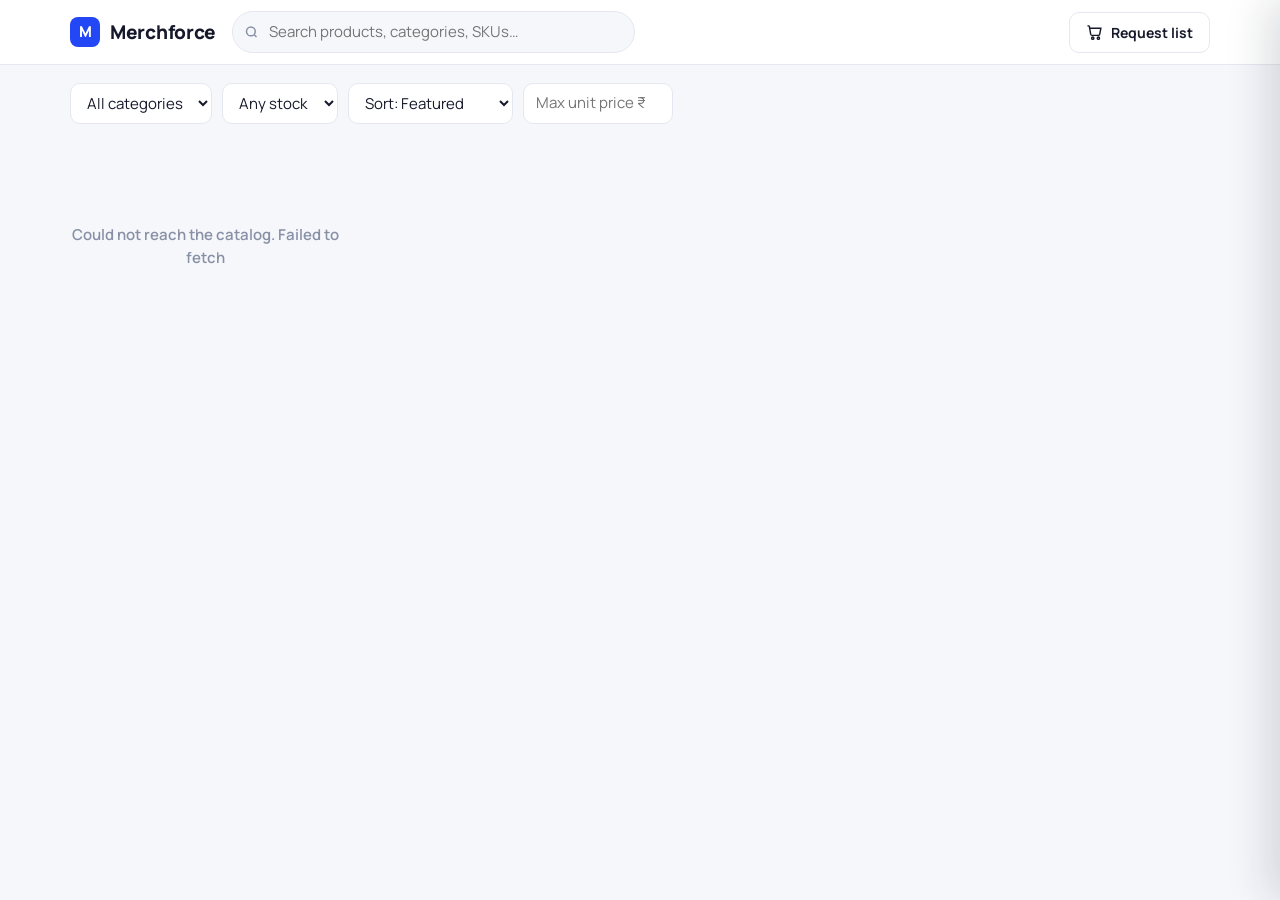
<file: index.html>
<!DOCTYPE html>
<html lang="en">
<head>
<meta charset="UTF-8">
<meta name="viewport" content="width=device-width, initial-scale=1.0">
<title>Merchforce — Bulk merchandise, direct from stock</title>
<meta name="description" content="Browse in-stock branded merchandise, check quantity pricing, and raise a bulk request in minutes.">
<link rel="preconnect" href="https://fonts.googleapis.com">
<link rel="preconnect" href="https://fonts.gstatic.com" crossorigin>
<link href="https://fonts.googleapis.com/css2?family=Manrope:wght@500;600;700;800&display=swap" rel="stylesheet">
<link rel="stylesheet" href="assets/css/style.css?v=18">
<link rel="icon" href="data:image/svg+xml,<svg xmlns='http://www.w3.org/2000/svg' viewBox='0 0 100 100'><rect width='100' height='100' rx='22' fill='%232447f5'/><text x='50' y='68' font-size='55' font-family='sans-serif' font-weight='800' fill='white' text-anchor='middle'>M</text></svg>">
</head>
<body>

<header class="hdr">
  <div class="wrap hdr-in">
    <a class="logo" href="./">
      <span class="mark">M</span> <span id="siteName">Merchforce</span>
    </a>
    <div class="search">
      <svg width="15" height="15" viewBox="0 0 24 24" fill="none" stroke="currentColor" stroke-width="2.4"><circle cx="11" cy="11" r="7"/><path d="m20 20-3.5-3.5"/></svg>
      <input id="q" type="search" placeholder="Search products, categories, SKUs…" autocomplete="off">
    </div>
    <div class="hdr-spacer"></div>
    <button class="btn cart-btn" id="cartBtn">
      <svg width="17" height="17" viewBox="0 0 24 24" fill="none" stroke="currentColor" stroke-width="2"><path d="M6 6h15l-1.7 8.5a2 2 0 0 1-2 1.5H8.6a2 2 0 0 1-2-1.6L4.7 3.4A1 1 0 0 0 3.7 2.6H2"/><circle cx="9.5" cy="20" r="1.6"/><circle cx="17.5" cy="20" r="1.6"/></svg>
      Request list <span class="cart-count" id="cartCount"></span>
    </button>
  </div>
</header>

<nav class="brandbar" id="brandbar" hidden>
  <div class="wrap brandbar-in" id="brandChips"></div>
</nav>

<main class="wrap">
  <div class="filters" id="filters">
    <select id="fCat"><option value="">All categories</option></select>
    <select id="fSub" hidden><option value="">All subcategories</option></select>
    <select id="fStock">
      <option value="">Any stock</option>
      <option value="in">In stock</option>
      <option value="low">Low stock</option>
    </select>
    <select id="fSort">
      <option value="">Sort: Featured</option>
      <option value="price-asc">Price: low to high</option>
      <option value="price-desc">Price: high to low</option>
      <option value="moq-asc">MOQ: low to high</option>
      <option value="name">Name A–Z</option>
    </select>
    <input id="fBudget" type="number" min="0" placeholder="Max unit price ₹" style="width:150px">
    <span class="count" id="resCount"></span>
  </div>
  <div class="chip-row" id="activeChips"></div>
  <div id="grid" class="grid"><div class="spin"></div></div>
  <div id="pager" class="pager" hidden></div>
</main>

<!-- product modal -->
<div class="overlay" id="pOverlay" hidden>
  <div class="modal" role="dialog" aria-modal="true">
    <button class="close" id="pClose" aria-label="Close">✕</button>
    <div class="pd" id="pBody"></div>
  </div>
</div>

<!-- cart drawer -->
<div class="drawer" id="drawer">
  <div class="d-hd">
    <h3>Request list</h3>
    <button class="btn ghost small" id="dClose">✕</button>
  </div>
  <div class="d-body" id="dBody"></div>
  <div class="d-ft" id="dFoot"></div>
</div>

<!-- gated-mode login -->
<div class="overlay" id="loginOverlay" hidden>
  <div class="modal" style="max-width:400px">
    <div style="padding:30px">
      <div class="logo" style="margin-bottom:14px"><span class="mark">M</span> <span id="siteName2">Merchforce</span></div>
      <h2 style="margin:0 0 4px">Sign in</h2>
      <p style="color:var(--ink-3);margin:0 0 18px;font-size:14px">This catalog is available to approved buyers.</p>
      <div class="field"><label>Email</label><input id="lEmail" type="email" autocomplete="username"></div>
      <div class="field"><label>Password</label><input id="lPass" type="password" autocomplete="current-password"></div>
      <div class="form-err" id="lErr"></div>
      <button class="btn primary" id="lGo" style="width:100%;justify-content:center">Sign in</button>
    </div>
  </div>
</div>

<div class="toast" id="toast" hidden></div>

<script src="assets/js/app.js?v=18"></script>
</body>
</html>
</file>
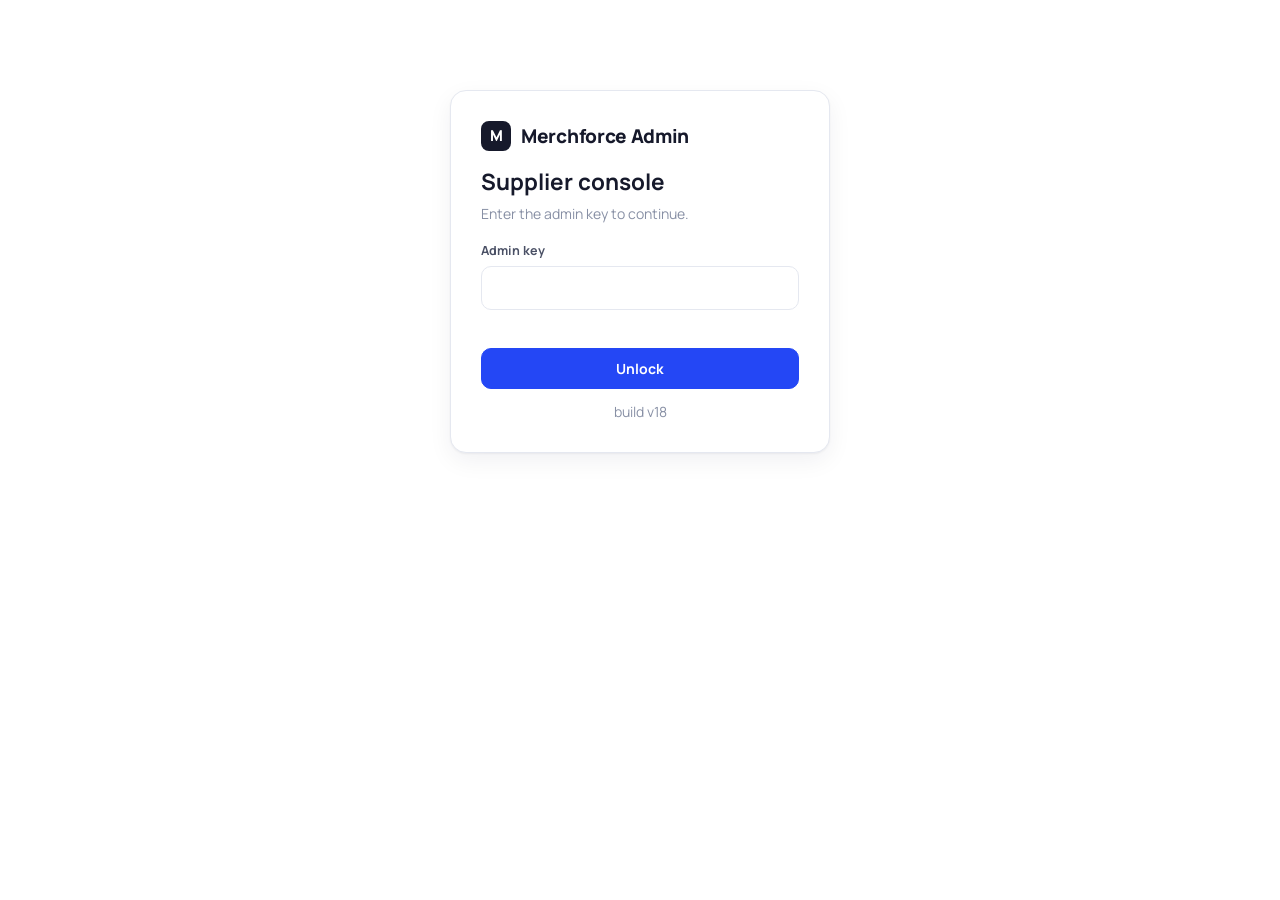
<file: admin.html>
<!DOCTYPE html>
<html lang="en">
<head>
<meta charset="UTF-8">
<meta name="viewport" content="width=device-width, initial-scale=1.0">
<title>Merchforce Admin</title>
<meta name="robots" content="noindex,nofollow">
<link rel="preconnect" href="https://fonts.googleapis.com">
<link rel="preconnect" href="https://fonts.gstatic.com" crossorigin>
<link href="https://fonts.googleapis.com/css2?family=Manrope:wght@400;500;600;700;800&display=swap" rel="stylesheet">
<link rel="stylesheet" href="assets/css/style.css?v=18">
<link rel="icon" href="data:image/svg+xml,<svg xmlns='http://www.w3.org/2000/svg' viewBox='0 0 100 100'><rect width='100' height='100' rx='22' fill='%2316192b'/><text x='50' y='68' font-size='55' font-family='sans-serif' font-weight='800' fill='white' text-anchor='middle'>M</text></svg>">
<style>body { background: #fff; }</style>
</head>
<body>

<!-- lock screen -->
<div id="lock">
  <div class="lockbox">
    <div class="logo" style="margin-bottom:14px"><span class="mark" style="background:var(--ink)">M</span> Merchforce Admin</div>
    <h2>Supplier console</h2>
    <p>Enter the admin key to continue.</p>
    <div class="field"><label>Admin key</label><input id="adminKey" type="password" autocomplete="current-password"></div>
    <div class="form-err" id="lockErr"></div>
    <button class="btn primary" id="unlockBtn" style="width:100%;justify-content:center">Unlock</button>
    <p class="note" style="margin:12px 0 0;text-align:center">build <span id="buildTag">—</span></p>
  </div>
</div>

<!-- console -->
<div id="console" hidden>
  <div class="wrap">
    <div class="page-head row-between">
      <div>
        <h1>Merchforce Admin</h1>
        <div class="sub">Supplier console · CompanyStore.IO platform</div>
      </div>
      <div style="display:flex;gap:10px">
        <a class="btn small" href="./" target="_blank">View storefront ↗</a>
        <button class="btn small" id="lockNow">Lock</button>
      </div>
    </div>
    <nav class="chips" id="tabs">
      <button class="chip on" data-t="requests">Orders</button>
      <button class="chip" data-t="catalog">Catalog</button>
      <button class="chip" data-t="brands">Brands</button>
      <button class="chip" data-t="users">Users</button>
      <button class="chip" data-t="analytics">Analytics</button>
      <button class="chip" data-t="settings">Settings</button>
    </nav>
    <section class="panel" id="p-requests"><div class="spin"></div></section>
    <section class="panel" id="p-catalog" hidden></section>
    <section class="panel" id="p-brands" hidden></section>
    <section class="panel" id="p-users" hidden></section>
    <section class="panel" id="p-analytics" hidden></section>
    <section class="panel" id="p-settings" hidden></section>
  </div>
</div>

<!-- right-hand edit drawer -->
<div class="rdrawer" id="mOverlay" hidden>
  <div class="rdrawer-inner">
    <div style="display:flex;justify-content:flex-end"><button class="btn ghost small" id="mClose">✕ Close</button></div>
    <div id="mBody"></div>
  </div>
</div>

<div class="toast" id="toast" hidden></div>

<script src="assets/js/admin.js?v=18"></script>
</body>
</html>
</file>
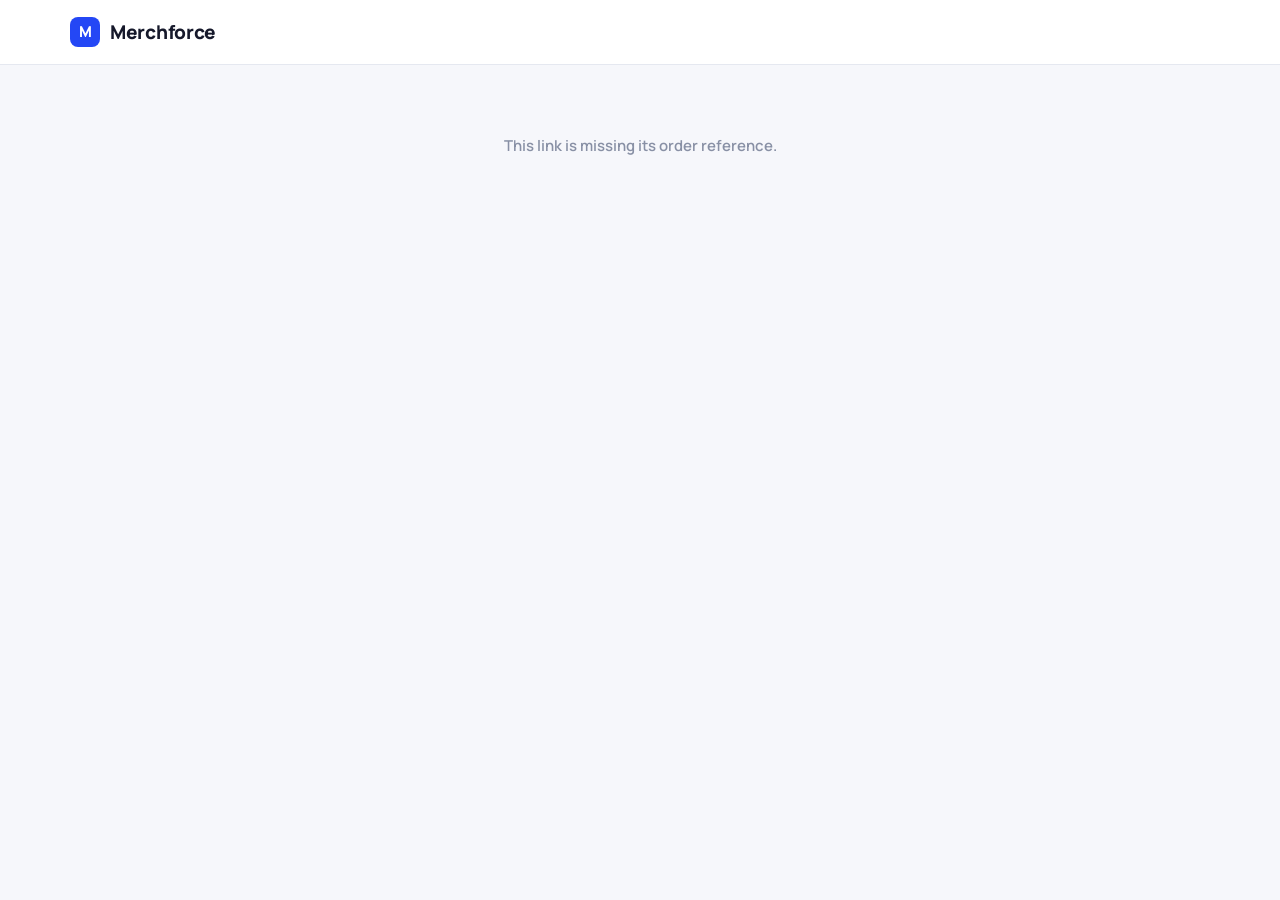
<file: order.html>
<!DOCTYPE html>
<html lang="en">
<head>
<meta charset="UTF-8">
<meta name="viewport" content="width=device-width, initial-scale=1.0">
<title>Your order</title>
<meta name="robots" content="noindex">
<link rel="preconnect" href="https://fonts.googleapis.com">
<link rel="preconnect" href="https://fonts.gstatic.com" crossorigin>
<link href="https://fonts.googleapis.com/css2?family=Manrope:wght@500;600;700;800&display=swap" rel="stylesheet">
<link rel="stylesheet" href="assets/css/style.css?v=18">
<link rel="icon" href="data:image/svg+xml,<svg xmlns='http://www.w3.org/2000/svg' viewBox='0 0 100 100'><rect width='100' height='100' rx='22' fill='%232447f5'/><text x='50' y='68' font-size='55' font-family='sans-serif' font-weight='800' fill='white' text-anchor='middle'>M</text></svg>">
</head>
<body>
<header class="hdr">
  <div class="wrap hdr-in">
    <a class="logo" href="./"><span class="mark">M</span> <span id="siteName">Merchforce</span></a>
  </div>
</header>
<main class="wrap" id="main"><div class="spin"></div></main>
<div class="toast" id="toast" hidden></div>
<script src="assets/js/order.js?v=18"></script>
</body>
</html>
</file>
<file: assets/css/style.css>
/* Merchforce — shared styles (storefront + admin) */
:root {
  --ink: #16192b;
  --ink-2: #4a5065;
  --ink-3: #8890a5;
  --line: #e5e8f0;
  --bg: #f6f7fb;
  --card: #ffffff;
  --accent: #2447f5;
  --accent-ink: #ffffff;
  --accent-soft: #eef1ff;
  --ok: #0f8a4d;
  --ok-soft: #e6f6ee;
  --warn: #b97800;
  --warn-soft: #fdf3df;
  --bad: #c93a3a;
  --bad-soft: #fdecec;
  --radius: 12px;
  --shadow: 0 1px 2px rgba(22, 25, 43, .05), 0 8px 24px rgba(22, 25, 43, .06);
}

* { box-sizing: border-box; }
[hidden] { display: none !important; }
html { -webkit-text-size-adjust: 100%; }
body {
  margin: 0;
  font-family: 'Manrope', -apple-system, 'Segoe UI', Roboto, sans-serif;
  background: var(--bg);
  color: var(--ink);
  font-size: 15px;
  line-height: 1.5;
}
button { font: inherit; cursor: pointer; }
input, select, textarea { font: inherit; color: var(--ink); }
img { max-width: 100%; }
a { color: var(--accent); text-decoration: none; }

.wrap { max-width: 1180px; margin: 0 auto; padding: 0 20px; }

/* ---------- header ---------- */
.hdr {
  position: sticky; top: 0; z-index: 40;
  background: var(--card); border-bottom: 1px solid var(--line);
}
.hdr-in { display: flex; align-items: center; gap: 16px; height: 64px; }
.logo { display: flex; align-items: center; gap: 10px; font-weight: 800; font-size: 19px; letter-spacing: -.3px; color: var(--ink); white-space: nowrap; }
.logo .mark {
  width: 30px; height: 30px; border-radius: 8px; background: var(--accent);
  color: #fff; display: grid; place-items: center; font-size: 15px; font-weight: 800;
}
.logo small { font-weight: 600; color: var(--ink-3); font-size: 12px; margin-left: 2px; }
.search { flex: 1; max-width: 460px; position: relative; }
.search input {
  width: 100%; padding: 9px 14px 9px 36px; border: 1px solid var(--line);
  border-radius: 999px; background: var(--bg); outline: none;
}
.search input:focus { border-color: var(--accent); background: #fff; }
.search svg { position: absolute; left: 12px; top: 50%; transform: translateY(-50%); color: var(--ink-3); }
.hdr-spacer { flex: 1; }

.btn {
  display: inline-flex; align-items: center; gap: 8px; border: 1px solid var(--line);
  background: var(--card); color: var(--ink); padding: 9px 16px; border-radius: 10px;
  font-weight: 700; font-size: 14px;
}
.btn:hover { border-color: #c9cede; }
.btn.primary { background: var(--accent); border-color: var(--accent); color: var(--accent-ink); }
.btn.primary:hover { filter: brightness(1.08); }
.btn.ghost { border-color: transparent; background: transparent; }
.btn.small { padding: 6px 12px; font-size: 13px; border-radius: 8px; }
.btn.danger { color: var(--bad); border-color: #f0caca; }
.btn:disabled { opacity: .5; cursor: default; }

.cart-btn { position: relative; }
.cart-count {
  position: absolute; top: -6px; right: -6px; min-width: 20px; height: 20px;
  border-radius: 999px; background: var(--accent); color: #fff; font-size: 11px;
  font-weight: 800; display: grid; place-items: center; padding: 0 5px;
}
.cart-count:empty { display: none; }

/* ---------- brand bar ---------- */
.brandbar { background: var(--card); border-bottom: 1px solid var(--line); }
.brandbar-in { display: flex; gap: 10px; overflow-x: auto; padding: 14px 0; scrollbar-width: none; }
.brandbar-in::-webkit-scrollbar { display: none; }
.brand-chip {
  display: flex; align-items: center; gap: 9px; padding: 8px 16px 8px 9px;
  border: 1.5px solid var(--line); border-radius: 999px; background: var(--card);
  font-weight: 700; font-size: 14px; white-space: nowrap; color: var(--ink-2);
}
.brand-chip img, .brand-chip .brand-dot {
  width: 26px; height: 26px; border-radius: 999px; object-fit: cover;
  background: var(--accent-soft); color: var(--accent); font-size: 12px; font-weight: 800;
  display: grid; place-items: center;
}
.brand-chip.on { border-color: var(--accent); background: var(--accent-soft); color: var(--accent); }
/* Logo chips: show the whole mark, never a cropped circle. */
.brand-chip.has-logo { padding: 5px 18px; }
.brand-chip.has-logo img {
  width: auto; height: 34px; max-width: 132px; border-radius: 0;
  object-fit: contain; background: transparent; display: block;
}
/* Brand list thumbnail (admin) — show the whole mark, not a cropped disc */
.brand-thumb {
  width: 64px; height: 36px; border-radius: 8px; background: #fff;
  border: 1px solid var(--line); display: grid; place-items: center; overflow: hidden;
}
.brand-thumb img { max-width: 100%; max-height: 100%; object-fit: contain; }
.brand-thumb.no-logo {
  background: var(--accent-soft); color: var(--accent); font-weight: 800; border-style: dashed;
}

/* Brand logo picker (admin) */
.logo-picker {
  display: flex; align-items: center; gap: 14px; padding: 12px;
  border: 1px solid var(--line); border-radius: 12px; background: var(--card);
}
.logo-picker-side { flex: 1; min-width: 0; }
.logo-prev {
  flex: none; width: 132px; height: 64px; border-radius: 8px;
  display: grid; place-items: center; overflow: hidden; background: #fff;
  border: 1px solid var(--line);
}
.logo-prev.no-logo { background: var(--accent-soft); border-style: dashed; }
.logo-prev img { max-width: 100%; max-height: 100%; object-fit: contain; }
.logo-none { font-size: 12px; font-weight: 800; color: var(--accent); }
.logo-name { margin-top: 8px; overflow-wrap: anywhere; }

.sr-only {
  position: absolute; width: 1px; height: 1px; padding: 0; margin: -1px;
  overflow: hidden; clip: rect(0 0 0 0); white-space: nowrap; border: 0;
}

/* ---------- filters ---------- */
.filters { display: flex; flex-wrap: wrap; gap: 10px; align-items: center; padding: 18px 0 6px; }
.filters select, .filters input[type="number"] {
  padding: 8px 12px; border: 1px solid var(--line); border-radius: 10px; background: var(--card); outline: none;
}
.filters .count { margin-left: auto; color: var(--ink-3); font-size: 13px; font-weight: 600; }
.chip-row { display: flex; flex-wrap: wrap; gap: 8px; padding: 6px 0 0; }
.fchip {
  padding: 5px 12px; border-radius: 999px; background: var(--accent-soft);
  color: var(--accent); font-size: 13px; font-weight: 700; border: none;
}
.fchip::after { content: ' ×'; }

/* ---------- product grid ---------- */
.grid {
  display: grid; grid-template-columns: repeat(auto-fill, minmax(240px, 1fr));
  gap: 18px; padding: 18px 0 48px;
}
.card {
  background: var(--card); border: 1px solid var(--line); border-radius: var(--radius);
  overflow: hidden; cursor: pointer; transition: box-shadow .15s, transform .15s;
  display: flex; flex-direction: column;
}
.card:hover { box-shadow: var(--shadow); transform: translateY(-2px); }
.card .ph {
  aspect-ratio: 4/3; background: linear-gradient(135deg, #eef0f7, #e3e7f2);
  display: grid; place-items: center; color: var(--ink-3); font-weight: 800; font-size: 26px;
  position: relative; overflow: hidden;
}
.card .ph img { position: absolute; inset: 0; width: 100%; height: 100%; object-fit: contain; background: #fff; padding: 8px; }
.card .body { padding: 13px 15px 15px; display: flex; flex-direction: column; gap: 5px; flex: 1; }
.card .brand { font-size: 12px; font-weight: 700; color: var(--ink-3); text-transform: uppercase; letter-spacing: .4px; }
.card .name { font-weight: 800; font-size: 15px; line-height: 1.3; }
.card .meta { display: flex; align-items: center; gap: 8px; margin-top: auto; padding-top: 8px; }
.card .price { font-weight: 800; font-size: 15px; }
.card .price small { color: var(--ink-3); font-weight: 600; }
.mrp { text-decoration: line-through; color: var(--ink-3); font-weight: 600; }
.mrp-line { display: flex; gap: 10px; align-items: center; margin: 8px 0 2px; font-size: 14px; }
.mrp-line .mrp { font-size: 15px; }
.mrp-line .save { background: var(--ok-soft); color: var(--ok); font-size: 12px; font-weight: 800; padding: 3px 10px; border-radius: 999px; }
.card .moq { font-size: 12px; color: var(--ink-3); font-weight: 600; margin-left: auto; }

.badge { font-size: 11px; font-weight: 800; padding: 3px 9px; border-radius: 999px; letter-spacing: .2px; }
.badge.in  { background: var(--ok-soft); color: var(--ok); }
.badge.low { background: var(--warn-soft); color: var(--warn); }
.badge.out { background: var(--bad-soft); color: var(--bad); }

.empty { text-align: center; color: var(--ink-3); padding: 70px 0; font-weight: 600; }

/* ---------- pagination ---------- */
.pager {
  display: flex; align-items: center; justify-content: center; gap: 6px;
  flex-wrap: wrap; padding: 28px 0 8px;
}
.pager button {
  min-width: 38px; height: 38px; padding: 0 12px; border-radius: 10px;
  border: 1px solid var(--line); background: var(--card); color: var(--ink-2);
  font-weight: 700; font-size: 14px; cursor: pointer;
}
.pager button:hover:not(:disabled):not(.on) { border-color: var(--accent); color: var(--accent); }
.pager button.on { background: var(--accent); border-color: var(--accent); color: #fff; cursor: default; }
.pager button:disabled { opacity: .4; cursor: not-allowed; }
.pager .gap { color: var(--ink-3); padding: 0 2px; font-weight: 700; }
.pager .of { color: var(--ink-3); font-size: 13px; font-weight: 600; margin-left: 6px; }
@media (max-width: 560px) { .pager .of { width: 100%; text-align: center; margin: 6px 0 0; } }

/* ---------- modal ---------- */
.overlay {
  position: fixed; inset: 0; background: rgba(22, 25, 43, .45); z-index: 60;
  display: grid; place-items: center; padding: 20px;
}
.modal {
  background: var(--card); border-radius: 16px; max-width: 860px; width: 100%;
  max-height: 92vh; overflow: auto; box-shadow: var(--shadow);
}
.modal .close { position: sticky; top: 10px; float: right; margin: 10px; border: none; background: var(--bg); width: 34px; height: 34px; border-radius: 999px; font-size: 17px; }
.pd { display: grid; grid-template-columns: 1fr 1fr; gap: 26px; padding: 26px; }
.pd .gallery .main {
  position: relative; overflow: hidden;
  aspect-ratio: 1; border-radius: var(--radius); background: linear-gradient(135deg, #eef0f7, #e3e7f2);
  display: grid; place-items: center; overflow: hidden; color: var(--ink-3); font-weight: 800; font-size: 42px;
}
.pd .gallery .main img { position: absolute; inset: 0; width: 100%; height: 100%; object-fit: contain; background: #fff; padding: 12px; }
.gal-nav {
  position: absolute; top: 50%; transform: translateY(-50%); z-index: 2;
  width: 36px; height: 36px; border-radius: 999px; border: 1px solid var(--line);
  background: rgba(255,255,255,.92); font-size: 16px; font-weight: 800; color: var(--ink-2);
  display: grid; place-items: center; cursor: pointer;
}
.gal-nav:hover { border-color: var(--accent); color: var(--accent); }
.gal-nav.prev { left: 10px; }
.gal-nav.next { right: 10px; }
.gal-dots { position: absolute; bottom: 10px; left: 0; right: 0; display: flex; gap: 6px; justify-content: center; z-index: 2; }
.gal-dots span { width: 7px; height: 7px; border-radius: 999px; background: rgba(22,25,43,.25); }
.gal-dots span.on { background: var(--accent); }
.img-count {
  position: absolute; bottom: 8px; right: 8px; background: rgba(22,25,43,.65); color: #fff;
  font-size: 11px; font-weight: 700; padding: 2px 8px; border-radius: 999px; z-index: 2;
}
.pd .thumbs { display: flex; gap: 8px; margin-top: 10px; }
.pd .thumbs img { width: 56px; height: 56px; border-radius: 8px; object-fit: contain; background: #fff; border: 2px solid var(--line); cursor: pointer; }
.pd .thumbs img.on { border-color: var(--accent); }
.pd h2 { margin: 2px 0 4px; font-size: 22px; letter-spacing: -.3px; }
.pd .sku { color: var(--ink-3); font-size: 13px; font-weight: 600; }
.pd .desc { color: var(--ink-2); }
.pd .specs { margin: 10px 0; padding: 0; list-style: none; font-size: 13.5px; color: var(--ink-2); }
.pd .specs li { padding: 5px 0; border-bottom: 1px dashed var(--line); display: flex; justify-content: space-between; gap: 12px; }
.pd .specs li b { color: var(--ink); font-weight: 700; }

.tiers { width: 100%; border-collapse: collapse; font-size: 13.5px; margin: 8px 0 4px; }
.tiers th { text-align: left; color: var(--ink-3); font-size: 12px; text-transform: uppercase; letter-spacing: .4px; padding: 6px 8px; border-bottom: 1px solid var(--line); }
.tiers td { padding: 7px 8px; border-bottom: 1px solid var(--line); font-weight: 600; }
.tiers tr.on td { background: var(--accent-soft); color: var(--accent); }

.qty-row { display: flex; align-items: center; gap: 12px; margin: 14px 0; flex-wrap: wrap; }
.qty {
  display: inline-flex; align-items: center; border: 1px solid var(--line); border-radius: 10px; overflow: hidden;
}
.qty button { width: 38px; height: 40px; border: none; background: var(--bg); font-size: 17px; font-weight: 800; }
.qty input { width: 76px; height: 40px; border: none; text-align: center; font-weight: 800; outline: none; }
.line-est { font-weight: 800; font-size: 16px; }
.line-est small { display: block; color: var(--ink-3); font-weight: 600; font-size: 12px; }
.note { font-size: 12.5px; color: var(--ink-3); }

/* ---------- cart drawer ---------- */
.drawer {
  position: fixed; top: 0; right: 0; bottom: 0; width: min(440px, 100%);
  background: var(--card); z-index: 70; box-shadow: -12px 0 40px rgba(22,25,43,.15);
  display: flex; flex-direction: column; transform: translateX(100%); transition: transform .22s ease;
}
.drawer.open { transform: none; }
.drawer .d-hd { display: flex; align-items: center; justify-content: space-between; padding: 18px 20px; border-bottom: 1px solid var(--line); }
.drawer .d-hd h3 { margin: 0; font-size: 17px; }
.drawer .d-body { flex: 1; overflow: auto; padding: 14px 20px; }
.drawer .d-ft { padding: 16px 20px; border-top: 1px solid var(--line); }
.cline { display: flex; gap: 12px; padding: 12px 0; border-bottom: 1px solid var(--line); align-items: center; }
.cline .thumb { width: 52px; height: 52px; border-radius: 10px; background: var(--bg); object-fit: cover; display: grid; place-items: center; font-weight: 800; color: var(--ink-3); flex: none; overflow: hidden; }
.cline .thumb img { width: 100%; height: 100%; object-fit: contain; background: #fff; }
.cline .n { font-weight: 700; font-size: 14px; line-height: 1.3; }
.cline .s { font-size: 12px; color: var(--ink-3); font-weight: 600; }
.cline .rm { border: none; background: none; color: var(--ink-3); font-size: 16px; }
.total-row { display: flex; justify-content: space-between; font-weight: 800; font-size: 16px; margin-bottom: 12px; }
.total-row small { display: block; font-weight: 600; color: var(--ink-3); font-size: 12px; }

/* ---------- forms ---------- */
.field { margin-bottom: 12px; }
.field label { display: block; font-size: 12.5px; font-weight: 700; color: var(--ink-2); margin-bottom: 5px; }
.field input, .field select, .field textarea {
  width: 100%; padding: 10px 12px; border: 1px solid var(--line); border-radius: 10px; outline: none; background: #fff;
}
.field input:focus, .field textarea:focus, .field select:focus { border-color: var(--accent); }
.field textarea { resize: vertical; min-height: 70px; }
.f2 { display: grid; grid-template-columns: 1fr 1fr; gap: 12px; }
.form-err { color: var(--bad); font-size: 13px; font-weight: 700; margin: 8px 0; min-height: 18px; }

.success { text-align: center; padding: 40px 24px; }
.success .big { width: 64px; height: 64px; border-radius: 999px; background: var(--ok-soft); color: var(--ok); display: grid; place-items: center; font-size: 28px; margin: 0 auto 14px; }
.success h3 { margin: 0 0 6px; }
.success p { color: var(--ink-2); margin: 0 0 18px; }

/* ---------- toast / loading ---------- */
.toast {
  position: fixed; bottom: 24px; left: 50%; transform: translateX(-50%);
  background: var(--ink); color: #fff; padding: 11px 20px; border-radius: 999px;
  font-weight: 700; font-size: 14px; z-index: 90; box-shadow: var(--shadow);
}
.spin {
  width: 26px; height: 26px; border: 3px solid var(--line); border-top-color: var(--accent);
  border-radius: 999px; animation: sp 1s linear infinite; margin: 60px auto;
}
@keyframes sp { to { transform: rotate(360deg); } }


/* ---------- order stage timeline (client + admin) ---------- */
.stage-row { display: flex; gap: 4px; margin-bottom: 18px; overflow-x: auto; padding-bottom: 4px; }
.stage { flex: 1; min-width: 92px; position: relative; padding-top: 20px; text-align: center; font-size: 11.5px; color: var(--ink-3); }
.stage .dot { position: absolute; top: 3px; left: 50%; transform: translateX(-50%); width: 12px; height: 12px; border-radius: 999px; background: var(--line); border: 2px solid #fff; box-shadow: 0 0 0 1px var(--line); }
.stage::before { content: ''; position: absolute; top: 8px; left: 0; right: 50%; height: 2px; background: var(--line); }
.stage::after { content: ''; position: absolute; top: 8px; left: 50%; right: 0; height: 2px; background: var(--line); }
.stage:first-child::before, .stage:last-child::after { display: none; }
.stage .lbl { display: block; font-weight: 700; }
.stage .when { display: block; font-size: 10.5px; }
.stage.done .dot { background: var(--ok); box-shadow: 0 0 0 1px var(--ok); }
.stage.done::before, .stage.done::after { background: var(--ok); }
.stage.done .lbl { color: var(--ink-2); }
.stage.now .dot { background: var(--accent); box-shadow: 0 0 0 3px var(--accent-soft); }
.stage.now::before { background: var(--ok); }
.stage.now .lbl { color: var(--accent); }

/* ---------- admin (RSM-style console) ---------- */
.admin body, body.admin { background: #fff; }
.page-head { padding: 26px 0 10px; }
.page-head h1 { margin: 0; font-size: 28px; letter-spacing: -.5px; }
.page-head .sub { color: var(--ink-3); font-size: 13px; font-weight: 600; margin-top: 2px; }
.row-between { display: flex; gap: 12px; align-items: center; justify-content: space-between; flex-wrap: wrap; }

.chips { display: flex; gap: 8px; flex-wrap: wrap; margin: 10px 0 22px; }
.chip {
  border: 1.5px solid var(--line); background: #fff; color: var(--ink-2);
  padding: 7px 16px; border-radius: 999px; font-weight: 700; font-size: 13.5px; cursor: pointer;
}
.chip.on { background: var(--ink); border-color: var(--ink); color: #fff; }
.chip:hover:not(.on) { border-color: var(--accent); color: var(--accent); }

.panel2 { border: 1px solid var(--line); border-radius: var(--radius); padding: 20px 22px; background: #fff; }
.panel2 + .panel2 { margin-top: 16px; }
.panel2 h3 { margin: 0 0 4px; font-size: 15.5px; }
.panel2 .note-sub { color: var(--ink-3); font-size: 12.5px; margin: 0 0 12px; }
.section-head { margin: 34px 0 12px; }
.section-head h2 { margin: 0; font-size: 19px; letter-spacing: -.3px; }
.section-head .note-sub { color: var(--ink-3); font-size: 13px; margin-top: 3px; }

.stat-row { display: grid; gap: 12px; grid-template-columns: repeat(auto-fit, minmax(150px, 1fr)); margin-bottom: 16px; }
.stat { border: 1px solid var(--line); border-radius: var(--radius); padding: 14px 16px; background: #fff; }
.stat-n { font-size: 24px; font-weight: 800; letter-spacing: -.4px; font-variant-numeric: tabular-nums; }
.stat-l { font-size: 11.5px; font-weight: 700; letter-spacing: .05em; text-transform: uppercase; color: var(--ink-3); margin-top: 2px; }

.an-two { display: grid; gap: 16px; grid-template-columns: 1fr 1fr; align-items: start; margin-bottom: 16px; }

.bars { display: flex; flex-direction: column; gap: 8px; }
.brow { display: grid; grid-template-columns: 150px 1fr auto; gap: 10px; align-items: center; font-size: 13px; }
.brow .blabel { font-weight: 600; overflow: hidden; text-overflow: ellipsis; white-space: nowrap; }
.bar-track { background: var(--bg); border-radius: 4px; height: 13px; overflow: hidden; }
.bar-fill { height: 100%; background: var(--accent); border-radius: 0 4px 4px 0; min-width: 2px; }
.brow .bval { font-weight: 800; font-variant-numeric: tabular-nums; color: var(--ink-2); white-space: nowrap; }

.prod-rows { display: flex; flex-direction: column; gap: 4px; }
.prod-row { display: grid; grid-template-columns: 20px 46px 1fr auto; gap: 12px; align-items: center; padding: 7px 8px; border-radius: 8px; }
.prod-row:hover { background: var(--bg); }
.prod-rank { font-weight: 800; color: var(--ink-3); font-size: 13px; }
.prod-img { width: 46px; height: 46px; object-fit: contain; background: var(--bg); border-radius: 8px; }
.prod-name { font-weight: 700; font-size: 13.5px; line-height: 1.25; display: block; }
.prod-sku { font-size: 11.5px; color: var(--ink-3); font-weight: 600; display: block; }
.prod-val { font-weight: 800; font-variant-numeric: tabular-nums; font-size: 13.5px; }

.tbl { width: 100%; border-collapse: collapse; font-size: 13.5px; }
.tbl th { text-align: left; font-size: 11px; text-transform: uppercase; letter-spacing: .05em; color: var(--ink-3); padding: 10px; border-bottom: 1px solid var(--line); white-space: nowrap; background: var(--bg); }
.tbl td { padding: 11px 10px; border-bottom: 1px solid var(--line); vertical-align: middle; }
.tbl tbody tr:hover { background: var(--bg); }
.tbl tr.click { cursor: pointer; }
.tbl .num { text-align: right; font-variant-numeric: tabular-nums; }
.tbl-wrap { border: 1px solid var(--line); border-radius: var(--radius); overflow-x: auto; background: #fff; }

.note2 { border: 1px solid var(--line); border-left: 4px solid var(--accent); border-radius: 8px; padding: 12px 16px; font-size: 13.5px; margin-bottom: 16px; background: #fff; }
.note2.warn { border-left-color: var(--warn); background: var(--warn-soft); }

.spark { width: 100%; height: 86px; display: block; }

.pill { font-size: 12px; font-weight: 800; padding: 3px 10px; border-radius: 999px; white-space: nowrap; }
.st-New { background: var(--accent-soft); color: var(--accent); }
.st-UnderReview { background: #f1e8ff; color: #7a3cf0; }
.st-Quoted { background: var(--warn-soft); color: var(--warn); }
.st-Confirmed { background: var(--ok-soft); color: var(--ok); }
.st-Dispatched { background: #e3f2fd; color: #1565c0; }
.st-Closed { background: #eceff1; color: #546e7a; }
.st-Rejected, .st-Expired { background: var(--bad-soft); color: var(--bad); }
.st-Accepted { background: #e8f5e9; color: #2e7d32; }
.st-PISent { background: var(--warn-soft); color: var(--warn); }
.st-PIAccepted { background: #e3f2fd; color: #1565c0; }
.st-POReceived { background: var(--ok-soft); color: var(--ok); }
.st-InProduction { background: #f1e8ff; color: #7a3cf0; }
.st-Delivered { background: #e8f5e9; color: #2e7d32; }
.st-Declined, .st-Cancelled { background: var(--bad-soft); color: var(--bad); }


/* right-hand edit drawer, like the RSM console */
.rdrawer { position: fixed; inset: 0; background: rgba(22,25,43,.45); z-index: 80; display: flex; justify-content: flex-end; }
.rdrawer-inner { background: #fff; width: min(700px, 100%); height: 100%; overflow-y: auto; padding: 26px 28px; }
.rdrawer-inner h2 { margin-top: 0; }
.tier-row { display: flex; gap: 8px; align-items: center; margin-bottom: 6px; flex-wrap: wrap; font-size: 13px; color: var(--ink-3); font-weight: 600; }
.tier-row input { padding: 7px 9px; border: 1px solid var(--line); border-radius: 8px; }

.lockbox { max-width: 380px; margin: 90px auto; background: var(--card); border: 1px solid var(--line); border-radius: 16px; padding: 30px; box-shadow: var(--shadow); }
.lockbox h2 { margin: 0 0 4px; }
.lockbox p { color: var(--ink-3); margin: 0 0 18px; font-size: 14px; }
.two-col { display: grid; grid-template-columns: 1fr 1fr; gap: 20px; }
.card-block { background: var(--card); border: 1px solid var(--line); border-radius: var(--radius); padding: 18px 20px; }
.card-block h3 { margin: 0 0 12px; font-size: 15px; }
.panel { padding: 4px 0 60px; }
.panel-head { display: flex; align-items: center; gap: 12px; margin-bottom: 14px; flex-wrap: wrap; }
.panel-head h2 { margin: 0; font-size: 19px; }
.panel-head .sp { flex: 1; }
.seg { display: inline-flex; border: 1px solid var(--line); border-radius: 10px; overflow: hidden; }
.seg button { border: none; background: #fff; padding: 7px 14px; font-weight: 700; font-size: 13px; color: var(--ink-3); cursor: pointer; }
.seg button.on { background: var(--accent); color: #fff; }

@media (max-width: 900px) { .an-two { grid-template-columns: 1fr; } .brow { grid-template-columns: 110px 1fr auto; } }

@media (max-width: 760px) {
  /* header wraps: logo + cart on row one, search full-width below */
  .hdr-in { flex-wrap: wrap; height: auto; padding: 10px 0; row-gap: 10px; }
  .search { order: 3; flex-basis: 100%; max-width: none; display: block; }
  .hdr-spacer { display: none; }
  .logo { margin-right: auto; }

  /* filters become one horizontally scrolling row */
  .filters { flex-wrap: nowrap; overflow-x: auto; padding-bottom: 10px; -webkit-overflow-scrolling: touch; scrollbar-width: none; }
  .filters::-webkit-scrollbar { display: none; }
  .filters select, .filters input[type="number"] { flex: none; }
  .filters .count { display: none; }

  .grid { grid-template-columns: repeat(auto-fill, minmax(160px, 1fr)); gap: 12px; }
  .card .body { padding: 10px 12px 12px; }
  .card .name { font-size: 13.5px; }

  .pd { grid-template-columns: 1fr; gap: 16px; padding: 18px; }
  .pd h2 { font-size: 19px; }
  .f2 { grid-template-columns: 1fr; }
  .two-col { grid-template-columns: 1fr; }
  .an-two { grid-template-columns: 1fr; }
  .brow { grid-template-columns: 96px 1fr auto; }
  .page-head h1 { font-size: 22px; }
  .stat-n { font-size: 20px; }
  .chips { overflow-x: auto; flex-wrap: nowrap; padding-bottom: 4px; scrollbar-width: none; }
  .chips::-webkit-scrollbar { display: none; }
  .chip { flex: none; }
  .rdrawer-inner { padding: 18px 16px; }
  .qty input { width: 60px; }
  .drawer { width: 100%; }
}
</file>
